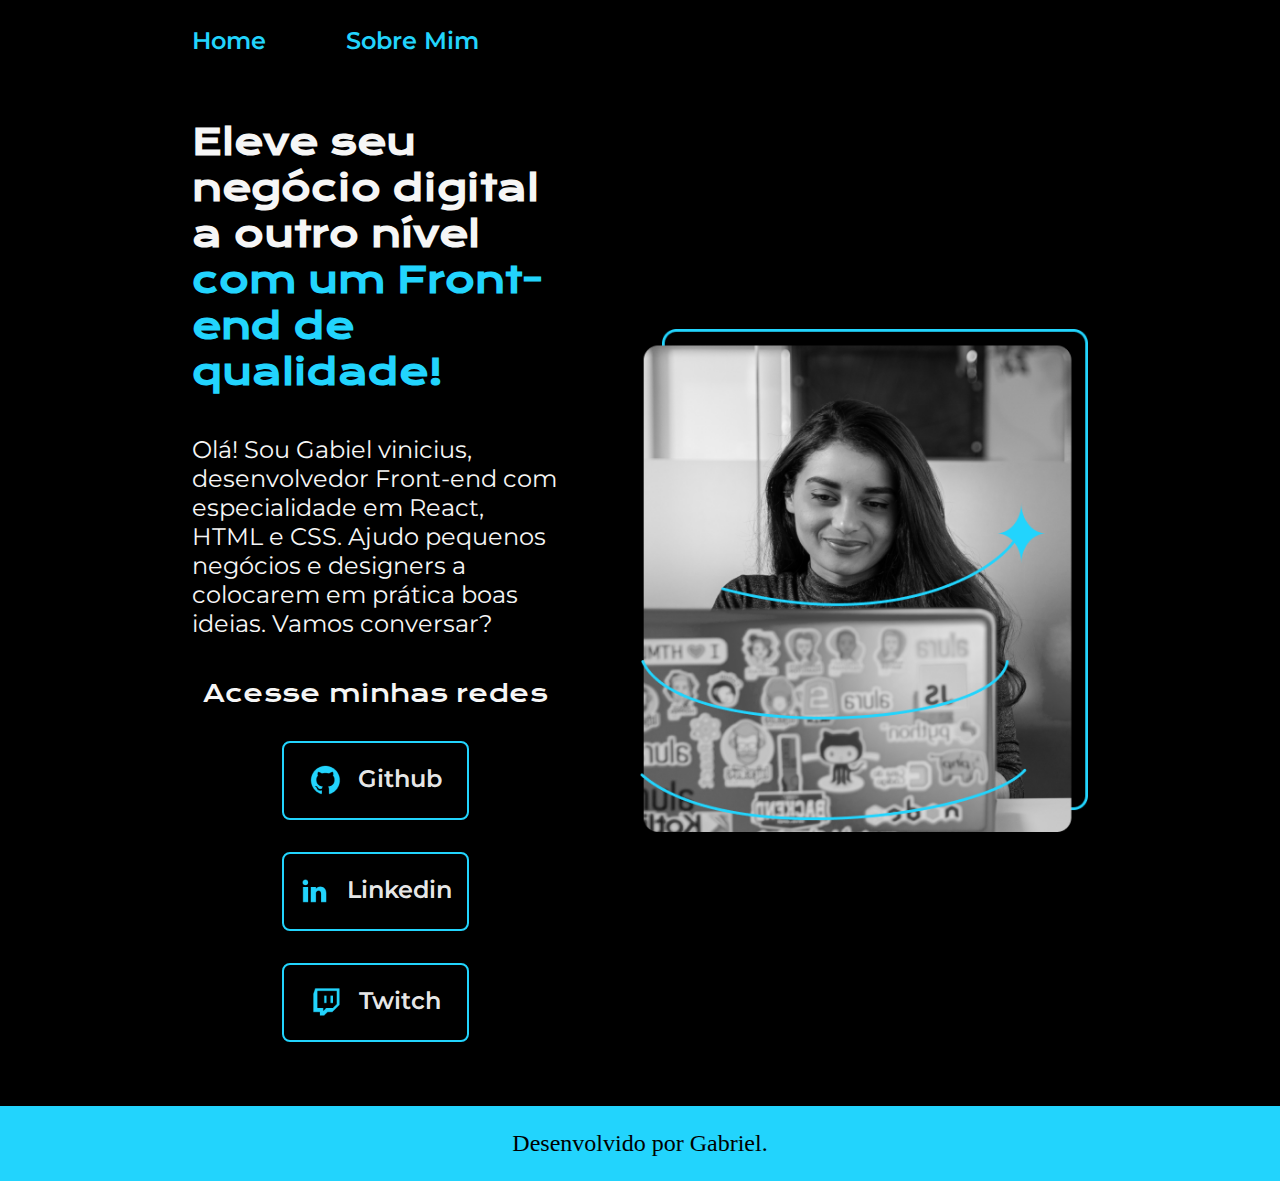
<file: index.html>
<!DOCTYPE html>
<html lang="pt-br">
<head>
    <meta charset="UTF-8">
    <meta name="viewport" content="width=device-width, initial-scale=1.0">
    <title>Portifolio</title>
    <link rel="stylesheet" href="./style/style.css">
</head>
<body>
    <header class="cabecalho">
        <nav class="cabecalho_menu">
            <a class="cabecalho_menu_link" href="index.html">Home</a>
            <a class="cabecalho_menu_link" href="about.html">Sobre Mim</a>
        </nav>
    </header>
    <main class="apresentacao">
        <section class="apresentacao__conteudo">
            <h1 class="apresentacao__conteudo__titulo">Eleve seu negócio digital a outro nível <strong class="titulo-destaque">com um Front-end de qualidade!</strong></h1>
            <p class="apresentacao__conteudo__texto">Olá! Sou Gabiel vinicius, desenvolvedor Front-end com especialidade em React, HTML e CSS. Ajudo pequenos negócios e designers a colocarem em prática boas ideias. Vamos conversar?</p>
            <div class="apresentacao__links">
                <h2 class="aprensentação__links__subtitulos">Acesse minhas redes</h2>
                <a class="apresentacao__links__navegacao" href="https://github.com">
                    <img src="./asets/github.png" alt="">
                    Github
                <a class="apresentacao__links__navegacao" href="https://likedin.com/in/gabriel-vinicius">
                    <img src="./asets/linkedin.png" alt="">
                    Linkedin
                <a class="apresentacao__links__navegacao" href="https://twiche.tv.com">
                    <img src="./asets/twitch.png" alt="">
                    Twitch
                </a>
            </div>
        </section>
        <img class="apresentacao__imagem" src="./asets/Imagem.png" alt="foto gabriel vinicius programando">
    </main>
    <footer class="rodape">
        <p>Desenvolvido por Gabriel.</p>
    </footer>
</body>
</html>
</file>
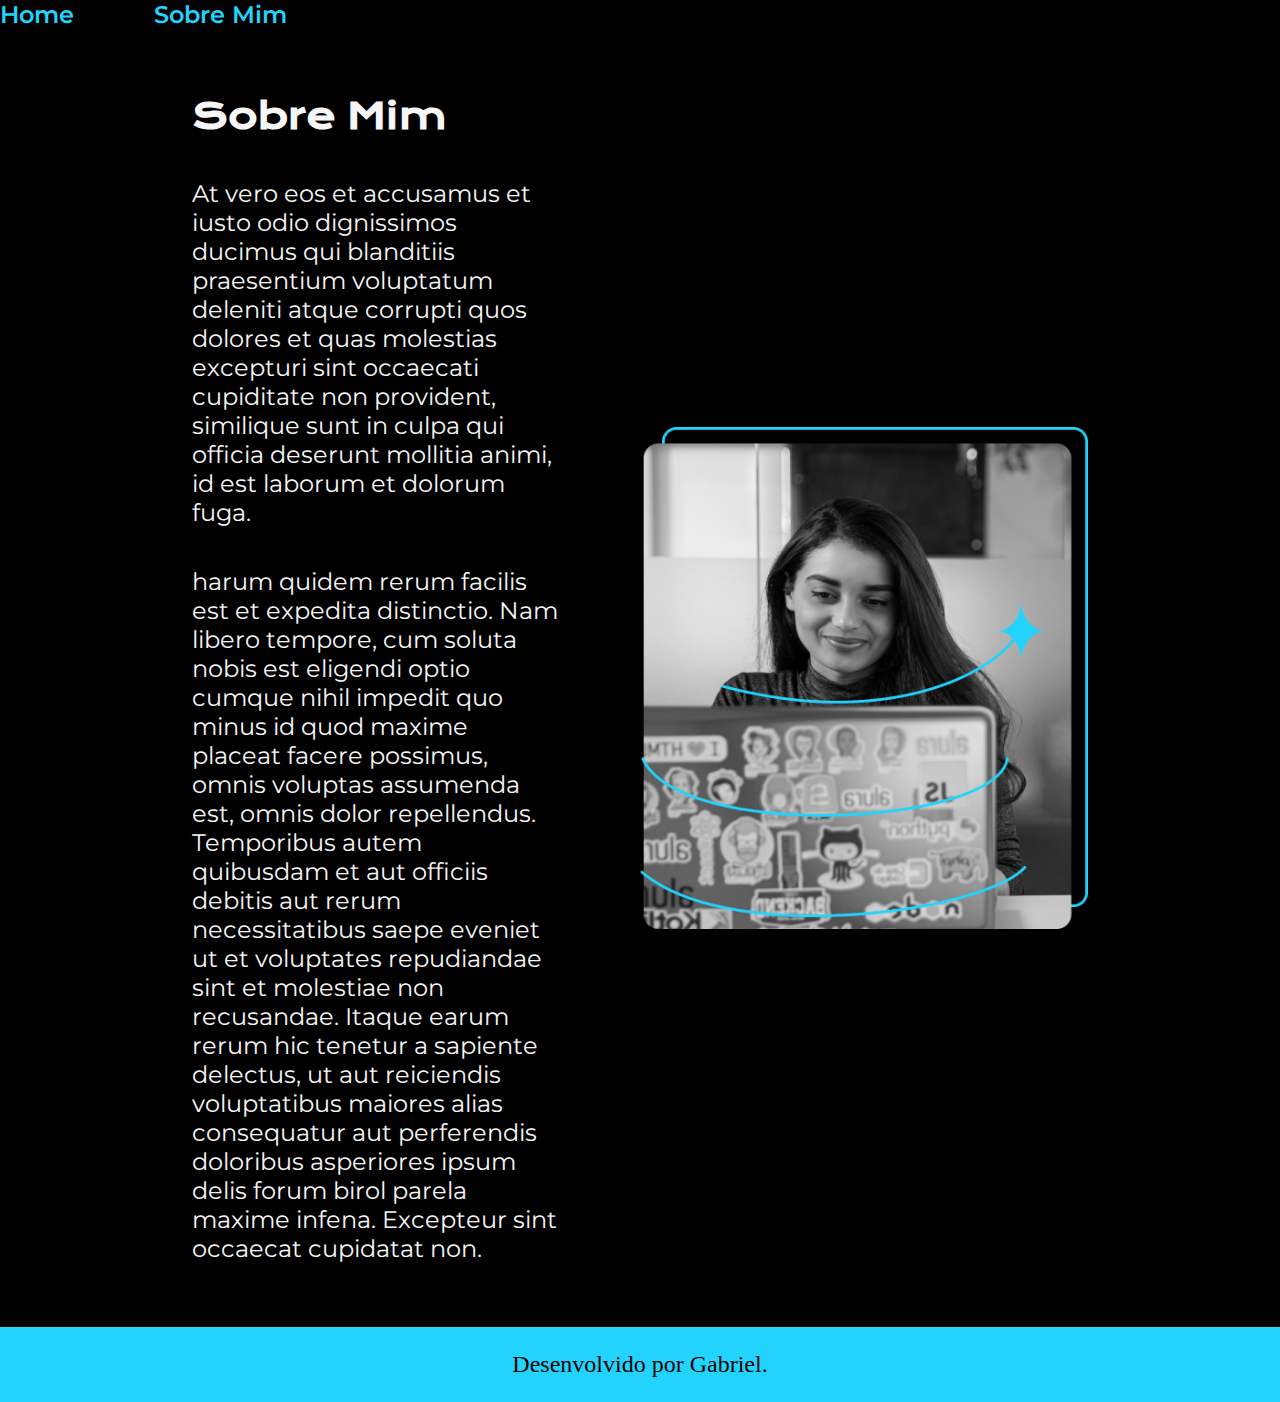
<file: about.html>
<!DOCTYPE html>
<html lang="pt-br">
<head>
    <meta charset="UTF-8">
    <meta name="viewport" content="width=device-width, initial-scale=1.0">
    <title>Sobre Mim</title>
    <link rel="stylesheet" href="./style/style.css">
</head>
<body>
    <header class="Cabecalho">
         <nav class="cabecalho_menu">
            <a class="cabecalho_menu_link" href="index.html">Home</a>
            <a class="cabecalho_menu_link" href="about.html">Sobre Mim</a>
        </nav>
    </header>
    <main class="apresentacao">
        <section  class="apresentacao__conteudo">
            <h1 class="apresentacao__conteudo__titulo">Sobre Mim</h1>
            <p class="apresentacao__conteudo__texto">At vero eos et accusamus et iusto odio dignissimos ducimus qui blanditiis praesentium voluptatum deleniti atque corrupti quos dolores et quas molestias excepturi sint occaecati cupiditate non provident, similique sunt in culpa qui officia deserunt mollitia animi, id est laborum et dolorum fuga.</p>
            <p class="apresentacao__conteudo__texto"> harum quidem rerum facilis est et expedita distinctio. Nam libero tempore, cum soluta nobis est eligendi optio cumque nihil impedit quo minus id quod maxime placeat facere possimus, omnis voluptas assumenda est, omnis dolor repellendus. Temporibus autem quibusdam et aut officiis debitis aut rerum necessitatibus saepe eveniet ut et voluptates repudiandae sint et molestiae non recusandae. Itaque earum rerum hic tenetur a sapiente delectus, ut aut reiciendis voluptatibus maiores alias consequatur aut perferendis doloribus asperiores ipsum delis forum birol parela maxime infena. Excepteur sint occaecat cupidatat non.</p>
        </section>
         <img class="apresentacao__imagem" src="./asets/Imagem.png" alt="foto gabriel vinicius programando"> 
    </main>
    <footer class="rodape">
        <p>Desenvolvido por Gabriel.</p>
    </footer>
</body>
</html>
</file>
<file: style/style.css>
@import url('https://fonts.googleapis.com/css2?family=Krona+One&family=Montserrat:wght@400;600&display=swap');

:root {
    --cor-primaria: #000000;
    --cor-secundaria: #F6F6F6;
    --cor-terciaria: #22d4fd;
    --cor-hover: #272727;

    --font-principal: 'Krona One', sans-serif;
    --font-secundaria: "Montserrat", sans-serif;
}

* {
    margin: 0;
    padding: 0;
}
body {
    box-sizing: border-box;
    background-color: var(--cor-primaria);
    color: var(--cor-secundaria);

}

.cabecalho {
    padding: 2% 0% 0% 15%;
}

.cabecalho_menu {
    display: flex;
    gap: 80px;
}

.cabecalho_menu_link {
    font-family: var(--font-secundaria);
    font-size: 1.5rem;
    font-weight: 600;
    color: var(--cor-terciaria);
    text-decoration: none;
    
}

.apresentacao {
    padding: 5% 15%;
    display: flex;
    align-items: center;
    justify-content: space-between;
    gap: 82px;
}

.apresentacao__conteudo {
    width: 50%;
    display: flex;
    flex-direction: column;
    gap: 40px;
}

.apresentacao__conteudo__titulo {
    font-size: 2.25rem;
    font-family: var(--font-principal);
}

.titulo-destaque {
    color: var(--cor-terciaria);
}

.apresentacao__conteudo__texto {
    font-size: 1.5rem;
    font-family: var(--font-secundaria);
}

.apresentacao__links {
    display: flex;
    flex-direction: column;
    justify-content: space-between;
    align-items: center;
    gap: 32px;
}

.aprensentação__links__subtitulos {
    font-family: var(--font-principal);
    font-weight: 400;
    font-size: 1.5rem;
}

.apresentacao__links__navegacao {
    display: flex; 
    justify-content: center;
    gap: 16px;
    border: 2px solid var(--cor-terciaria);
    width: 50%;
    text-align: center;
    border-radius: 8px;
    font-size: 1.5rem;
    font-weight: 600;
    padding: 21.5px 0;
    text-decoration: none;
    color: #f6f6f6f6;
    font-family: var(--font-secundaria);
}

.apresentacao__links__link:hover {
    cursor: pointer;
    background-color: var(--cor-hover);
    
}

.apresentacao__imagem {
    width: 50%;

}

.rodape {
    padding: 24px;
    color: var(--cor-primaria);
    background-color: var(--cor-terciaria);
    text-align: center;
    font-family: var(--fonte-secundaria);
    font-size: 1.5rem;
    font-weight: 400;
}

@media (max-width: 1200px) {
    .cabecaalho {
        padding: 10%;
    }

    .cabecalho_menu {
        justify-content: center;
    }

    .apresentacao {
        flex-direction: column-reverse;
        padding: 5%;
    }

    .apresentacao__conteudo {
        width: auto;
    }
}
</file>
